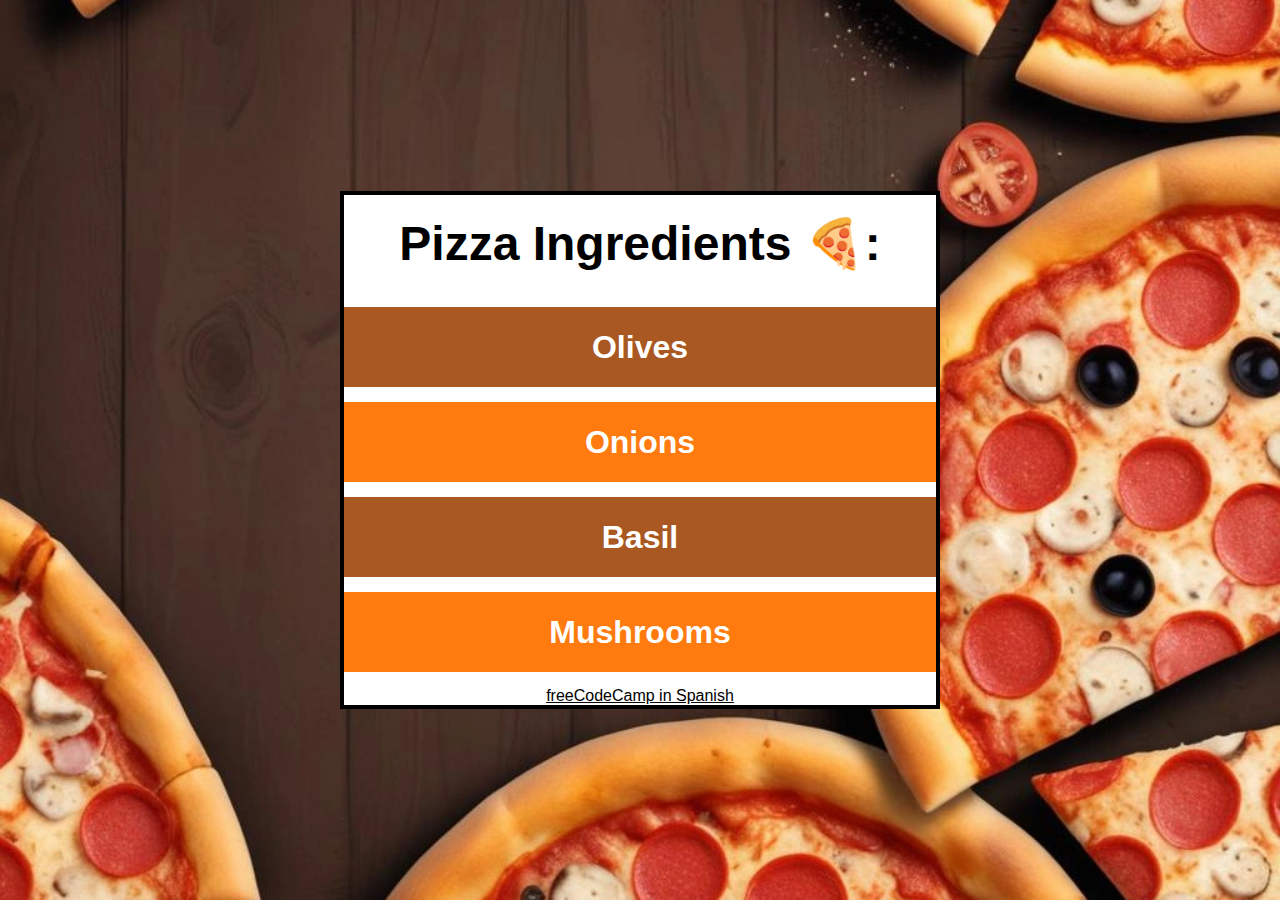
<file: js-dom-manipulation/index.html>
<!DOCTYPE html>
<html lang="en">

<head>
  <!--Meta-->
  <meta charset="UTF-8">
  <meta http-equiv="X-UA-Compatible" content="IE=edge">
  <meta name="viewport" content="width=device-width, initial-scale=1.0">
  <!--JavaScript-->
  <script src="app.js" defer></script>
  <!--Css-->
  <link rel="stylesheet" href="style.css">
  <!--Fav Icon-->
  <link rel="icon" type="image/png" href="images/pizza-icon.png">
  <!--Title-->
  <title>Pizza Ingredients</title>
</head>

<body>
  <main>
    <!--Container Ingredients-->
    <section id="container-ingredients">

      <h1 id="titulo">Pizza Ingredients 🍕:</h1>

      <ul id="list-ingredients">

        <li class="ingredients background-brown" id="olives">Olives</li>
        <li class="ingredients background-orange" id="onions">Onions</li>
        <li class="ingredients background-brown" id="basil">Basil</li>
        <li class="ingredients background-orange" id="mushrooms">Mushrooms</li>

      </ul>

      <a href="https://www.freecodecamp.org/espanol/" target="_blank">freeCodeCamp in Spanish</a>

    </section>
  </main>

</body>

</html>
</file>
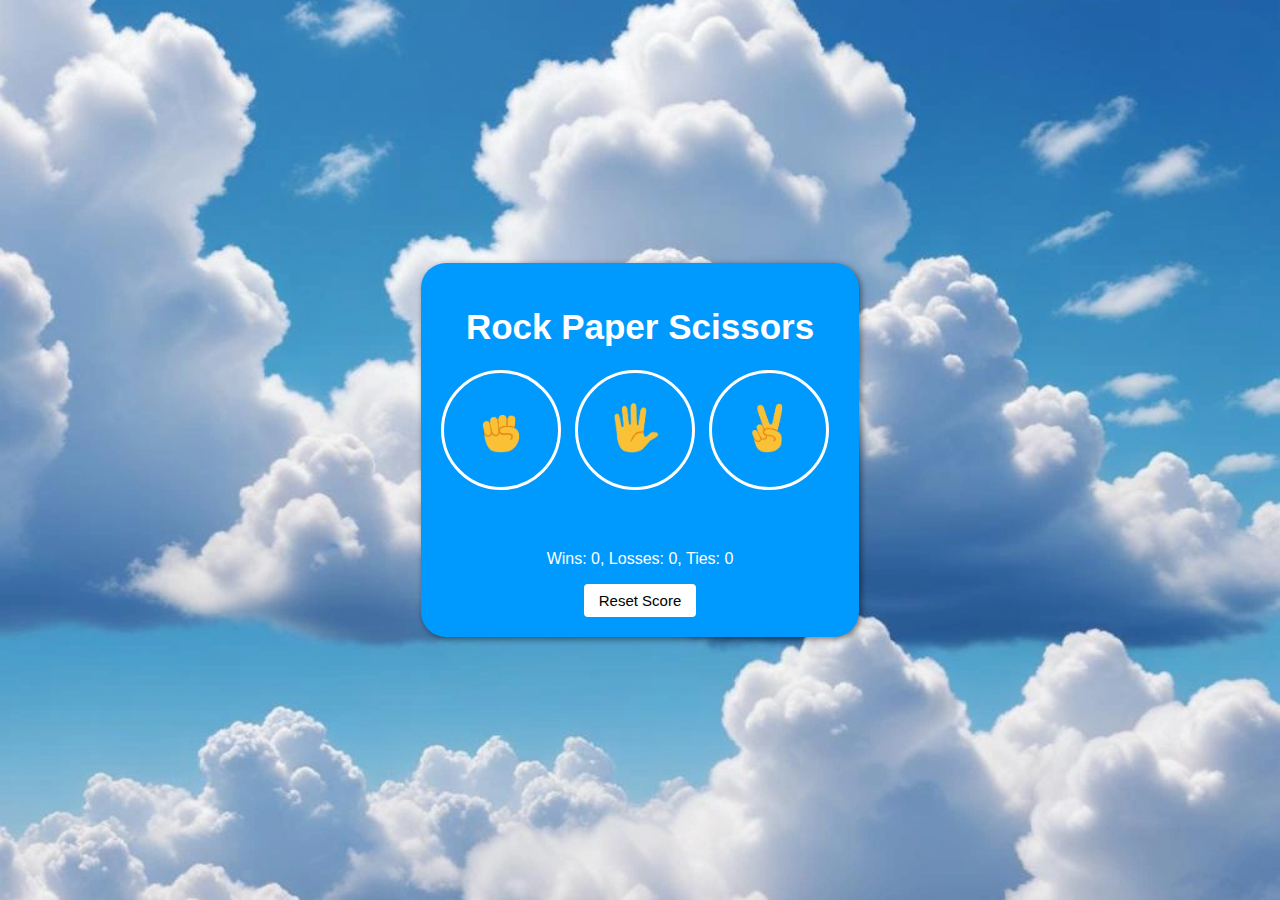
<file: rock-paper-scissors/index.html>
<!DOCTYPE html>
<html lang="en">
<head> 

  <!--Meta-->
  <meta charset="UTF-8">
  <meta name="viewport" content="width=device-width, initial-scale=1.0">
  <meta http-equiv="X-UA-Compatible" content="IE=edge">
  <!--CSS-->
  <link rel="stylesheet" href="style.css">
  <!--Title-->
  <title>Rock Paper Scissors</title>

</head>

<body>

  <!--Game Container-->
  <section class="game-container">
    <h1 class="title">Rock Paper Scissors</h1>

    <button onclick="
      makeMove('rock');
    " class="move-button">
      <img class="move-icon" src="images/rock-emoji.png" alt="rock-emoji">
    </button>

    <button onclick="
      makeMove('paper');
    " class="move-button">
      <img class="move-icon" src="images/paper-emoji.png" alt="paper-emoji">
    </button>

    <button onclick="
      makeMove('scissors');
    " class="move-button">
      <img class="move-icon" src="images/scissors-emoji.png" alt="scissors-emoji">
    </button>

    <p class="result js-result"></p>
    <p class="js-moves-chosen"></p>

    <p class="score js-score"></p>
    <button class="reset-score-button" onclick="
      resetScore();
    ">
      Reset Score
    </button>
  </section>

  <!--JavaScript-->
  <script>
    let score = {
      wins: 0,
      losses: 0,
      ties: 0
    };

    const savedScore = JSON.parse(localStorage.getItem('score'));
    if (savedScore) {
      score = savedScore;
    }

    updateScoreElement();

    function makeMove(playerMove) {
      const computerMove = pickComputerMove();
      const resultElement = document.querySelector('.js-result');

      if (playerMove === computerMove) {
        resultElement.innerHTML = `Tie.`;
        score.ties += 1;

      } else if (
        (playerMove === 'rock' && computerMove === 'scissors') ||
        (playerMove === 'paper' && computerMove === 'rock') ||
        (playerMove === 'scissors' && computerMove === 'paper')
      ) {
        resultElement.innerHTML = `You win.`;
        score.wins += 1;

      } else {
        resultElement.innerHTML = `You lose.`;
        score.losses += 1;
      }

      const movesElement = document.querySelector('.js-moves-chosen');
      movesElement.innerHTML = `
        You
        <img src="images/${playerMove}-emoji.png" class="move-icon">
        <img src="images/${computerMove}-emoji.png" class="move-icon">
        Computer
      `;

      updateScoreElement();
      localStorage.setItem('score', JSON.stringify(score));
    }

    function resetScore() {
      score = {
        wins: 0,
        losses: 0,
        ties: 0
      };

      updateScoreElement();
      localStorage.removeItem('score');
    }

    function pickComputerMove() {
      const randomNumber = Math.random();
      let computerMove;

      if (randomNumber < (1 / 3)) {
        computerMove = 'rock';
      } else if (randomNumber < (2 / 3)) {
        computerMove = 'paper';
      } else {
        computerMove = 'scissors';
      }

      return computerMove;
    }

    function updateScoreElement() {
      document.querySelector('.js-score').innerHTML = `
        Wins: ${score.wins}, Losses: ${score.losses}, Ties: ${score.ties}
      `;
    }
  </script>
</body>
</html>
</file>
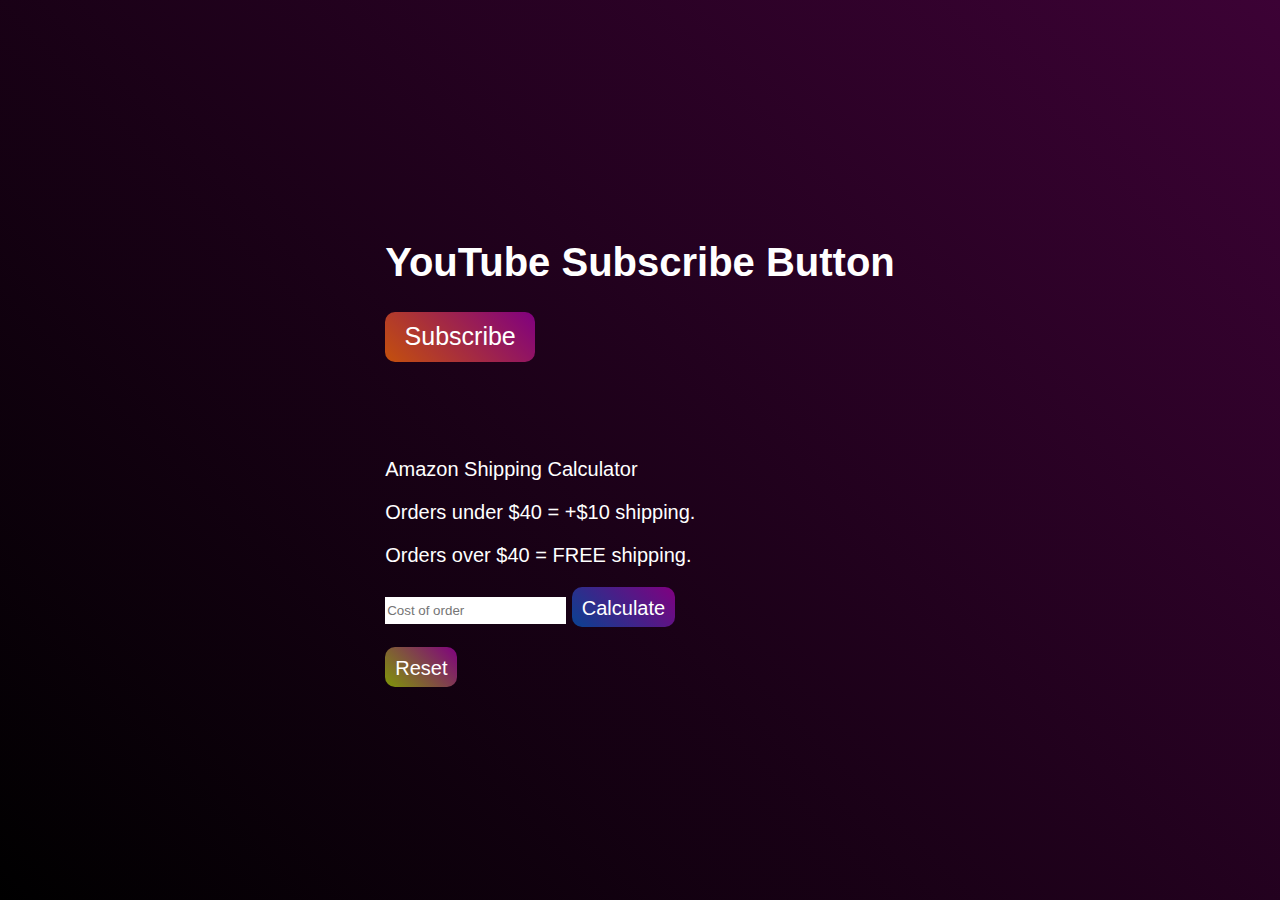
<file: subscribe-button-and-shipping-calculator/index.html>
<!DOCTYPE html>
<html lang="en">
<head>
  <!--Meta-->
  <meta charset="UTF-8">
  <meta name="viewport" content="width=device-width, initial-scale=1.0">
  <!--JavaScript-->
  <script defer src="script.js"></script>
  <!--CSS-->
  <link rel="stylesheet" href="style.css">
  <!--Title-->
  <title>Subscribe Button and Shipping Calculator</title>

</head>
<body>

  <!--YouTube Subscribe Button-->
  <section class="container">

    <div class="youtube-button">

      <h1 class="subscribe-title">YouTube Subscribe Button</h1>

      <button class="subscribe-button js-subscribe-button" onclick="
        subscribe();
      ">Subscribe</button>

    </div>

    <br>
    <br>

    <!--Shipping Calculator-->
    <div class="shipping-calculator">

      <p>Amazon Shipping Calculator</p>

      <p>Orders under $40 = +$10 shipping.</p>

      <p>Orders over $40 = FREE shipping.</p>

      <input class="js-calculate-button calculate-box" type="text" placeholder="Cost of order" required onkeydown="
        handleCostKeydown(event)
      ">
      <button class="calculate-button" onclick="
        calculateTotal();
      ">Calculate</button>

      <p class="js-total"></p>

      <button class="reset-button js-reset-button" onclick="
        resetTotal()
      ">Reset</button>

    </div>
  </section>
</body>
</html>
</file>
<file: js-dom-manipulation/style.css>
* {
  margin: 0;
  padding: 0;
  box-sizing: border-box;
  font-family: 'Lato', sans-serif;
}

body {
  background-image: url(images/pizza-background.webp);
  background-size: cover;
  background-position: center;
  background-repeat: no-repeat;
  display: flex;
  justify-content: center;
  align-items: center;
  height: 100vh;
  text-align: center;
}


/* Container Ingredients */
#container-ingredients {
  display: flex;
  flex-wrap: wrap;
  justify-content: center;
  align-items: center;
  min-height: 40vh;
  width: 80vh;
  max-width: 600px;
  background-color: white;
  border: 4px solid black;
}

#titulo {
  font-size: 3rem;
  width: 100%;
  margin: 20px 10px;
}

ul {
  width: 100%;
  height: 100%;
}

.ingredients {
  font-size: 2rem;
  font-weight: bold;
  color: white;
  display: flex;
  flex-wrap: wrap;
  justify-content: center;
  align-items: center;
  width: 100%;
  height: 80px;
  margin: 15px 0;
}

.background-brown {
  background-color: #aa5822;
}

.background-orange {
  background-color: #ff7b0f;
}

a {
  color: black;
}

a:hover {
  color: #ff7b0f;
}
</file>
<file: rock-paper-scissors/style.css>
body {
  background-image: url(images/cloud-background.webp);
  background-position: center;
  background-size: cover;
  background-repeat: no-repeat;
  color: white;
  font-family: Arial;
  display: flex;
  justify-content: center;
  align-items: center;
  min-height: 100vh;
  margin: 0;
}

.game-container {
  box-sizing: border-box;
  padding: 20px;
  border-radius: 25px;
  text-align: center;
  background-color: #009aff;
  box-shadow: 2px 2px 6px rgba(0, 0, 0, 0.5);
}

.title {
  font-size: 35px;
  font-weight: bold;
}

.move-icon {
  height: 50px;
}

.move-button {
  width: 120px;
  height: 120px;
  border-radius: 60px;
  border: 3px solid white;

  background-color: transparent;
  margin-right: 10px;
  cursor: pointer;
}

.result {
  font-size: 25px;
  font-weight: bold;
  margin-top: 50px;
}

.score {
  margin-top: 60px;
}

.reset-score-button {
  background-color: white;
  border: none;
  font-size: 15px;
  padding: 8px 15px;
  cursor: pointer;
  border-radius: 4px;
}
</file>
<file: subscribe-button-and-shipping-calculator/style.css>
body {
  margin: 0;
  padding: 0;
  font-family: Arial, Helvetica, sans-serif;
  color: white;
  background: linear-gradient(45deg, black, #3c0235);
  display: flex;
  flex-direction: column;
  justify-content: center;
  align-items: center;
  height: 100vh;
}

/* YouTube Subscribe Button */

.subscribe-title {
  font-size: 40px;
}

.subscribe-button {
  height: 50px;
  width: 150px;
  background: linear-gradient(45deg, #c4500c, purple);
  border: none;
  border-radius: 10px;
  font-size: 25px;
  color: white;
  cursor: pointer;
}

/* Shipping Calculator */

.shipping-calculator {
  margin-top: 60px;
  font-size: 20px;
}

.calculate-box {
  height: 25px;
  border: none;
}

.calculate-box:focus {
  outline: none;
}

.calculate-button {
  height: 40px;
  border: none;
  border-radius: 10px;
  font-size: 20px;
  padding: 10px;
  background: linear-gradient(45deg, #094291, purple);
  color: white;
  cursor: pointer;
}

.reset-button {
  height: 40px;
  border: none;
  border-radius: 10px;
  font-size: 20px;
  padding: 10px;
  background: linear-gradient(45deg, #7f9708, purple);
  color: white;
  cursor: pointer;
}
</file>
